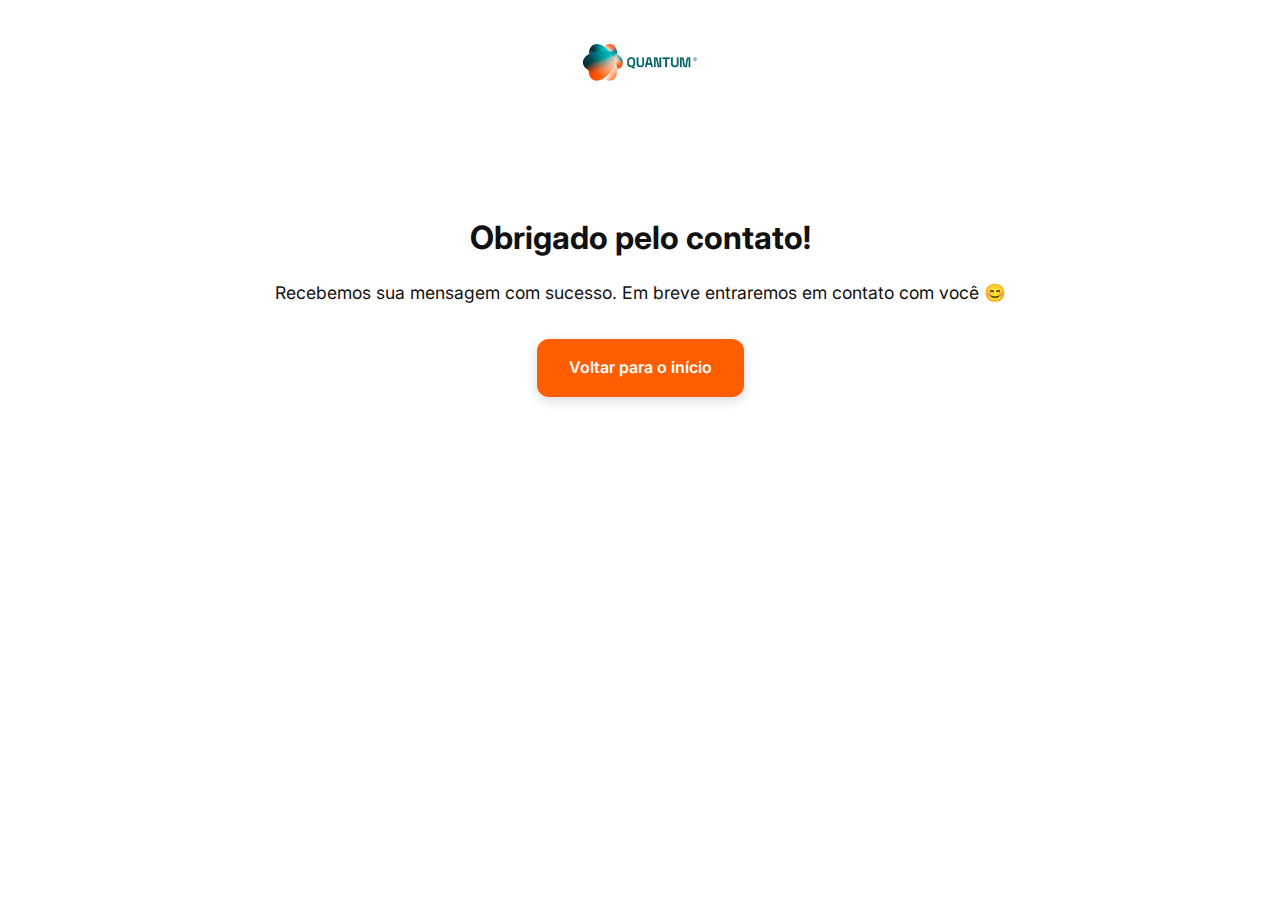
<file: obrigado.html>
<!DOCTYPE html>
<html lang="pt-BR">
<head>
  <meta charset="UTF-8" />
  <meta name="viewport" content="width=device-width, initial-scale=1.0" />
  <title>Mensagem enviada - Quantum Studio</title>

  <!-- Fonte Inter e CSS -->
  <link href="https://fonts.googleapis.com/css2?family=Inter:wght@400;600;800&display=swap" rel="stylesheet" />
  <link rel="stylesheet" href="styles.css" />
</head>

<body>
  <header class="header" style="text-align: center; padding: 2rem 0; border-bottom: none;">
    <img src="imagens/logo.png" alt="Logo Quantum Studio" style="height: 60px;" />
  </header>

  <section class="contato animate-on-scroll">
    <div class="container">
      <h3>Obrigado pelo contato!</h3>
      <p>Recebemos sua mensagem com sucesso. Em breve entraremos em contato com você 😊</p>
      <a href="index.html" class="btn">Voltar para o início</a>
    </div>
  </section>

  <!-- Script de animação ao scroll -->
  <script>
    function animaScroll() {
      const elementos = document.querySelectorAll('.animate-on-scroll');
      const windowTop = window.pageYOffset + window.innerHeight * 0.85;

      elementos.forEach((elemento) => {
        if (windowTop > elemento.offsetTop) {
          elemento.classList.add('ativo');
        } else {
          elemento.classList.remove('ativo');
        }
      });
    }

    window.addEventListener('scroll', animaScroll);
    animaScroll();
  </script>
</body>
</html>
</file>
<file: styles.css>
/* Reset básico */
* {
  margin: 0;
  padding: 0;
  box-sizing: border-box;
}

body {
  font-family: 'Inter', sans-serif;
  background-color: #ffffff;
  color: #111;
  line-height: 1.6;
  scroll-behavior: smooth;
}

.container {
  width: 90%;
  max-width: 1200px;
  margin: 0 auto;
  text-align: center;
}

/* Header */
.header {
  background-color: #fff;
  border-bottom: 1px solid #eee;
  padding: 1rem 0;
  position: sticky;
  top: 0;
  z-index: 10;
}

.header-flex {
  display: flex;
  justify-content: space-between;
  align-items: center;
  flex-wrap: wrap;
}

.logo img {
  height: 50px;
}

.nav ul {
  list-style: none;
  display: flex;
  gap: 2rem;
  flex-wrap: wrap;
  justify-content: center;
}

.nav a {
  text-decoration: none;
  color: #000000;
  font-weight: 500;
  transition: color 0.3s ease;
}

.nav a:hover {
  color: #ff5e00;
}

/* Banner */
.banner-container {
  position: relative;
  width: 100%;
  height: 500px;
  overflow: hidden;
  display: flex;
  align-items: center;
  justify-content: center;
}

.banner-img {
  position: absolute;
  top: 0;
  left: 0;
  width: 100%;
  height: 100%;
  object-fit: cover;
  z-index: 0;
}

.banner-texto {
  position: relative;
  z-index: 1;
  color: white;
  text-align: center;
  padding: 1rem 2rem;
  background: rgba(0, 0, 0, 0.5);
  border-radius: 16px;
  max-width: 90%;
}

.banner-texto h2 {
  font-size: 2.4rem;
  margin-bottom: 0.5rem;
}

.banner-texto p {
  font-size: 1.2rem;
  margin-bottom: 1rem;
}

/* Botões */
.btn {
  background-color: #ff5e00;
  color: white;
  padding: 1rem 2rem;
  border: none;
  border-radius: 12px;
  font-weight: 600;
  font-size: 1rem;
  text-decoration: none;
  display: inline-block;
  transition: background-color 0.3s ease, transform 0.2s ease;
  box-shadow: 0 4px 12px rgba(0, 0, 0, 0.15);
}

.btn:hover {
  background-color: #cc4a00;
  transform: translateY(-2px);
}

/* Seções */
section {
  padding: 5rem 1rem;
}

/* Títulos */
h3 {
  font-size: 2rem;
  margin-bottom: 1rem;
}

/* Grade */
.grid {
  display: grid;
  gap: 2rem;
  grid-template-columns: repeat(auto-fit, minmax(250px, 1fr));
  margin-top: 2rem;
}

.portfolio img {
  width: 100%;
  border-radius: 16px;
  transition: transform 0.3s ease, box-shadow 0.3s ease;
  box-shadow: 0 4px 14px rgba(0, 0, 0, 0.08);
}

.portfolio img:hover {
  transform: scale(1.02);
  box-shadow: 0 8px 24px rgba(0, 0, 0, 0.12);
}

/* Formulário de contato */
.formulario-contato {
  display: flex;
  flex-direction: column;
  gap: 1.2rem;
  margin-top: 2rem;
  max-width: 600px;
  margin-left: auto;
  margin-right: auto;
  padding: 2rem;
  border-radius: 20px;
  background-color: #f9f9f9;
  box-shadow: 0 4px 20px rgba(0, 0, 0, 0.05);
}

.formulario-contato input,
.formulario-contato textarea {
  width: 100%;
  padding: 1rem 1.2rem;
  border: 1px solid #ddd;
  border-radius: 12px;
  font-size: 1rem;
  font-family: 'Inter', sans-serif;
  transition: border-color 0.3s ease, box-shadow 0.3s ease;
  background-color: #fff;
}

.formulario-contato input:focus,
.formulario-contato textarea:focus {
  border-color: #ff5e00;
  box-shadow: 0 0 0 3px rgba(255, 94, 0, 0.2);
  outline: none;
}

.formulario-contato button.btn {
  align-self: center;
  cursor: pointer;
}

/* Página de obrigado */
.contato p {
  font-size: 1.1rem;
  margin-bottom: 2rem;
}

/* WhatsApp flutuante */
.whatsapp-container {
  position: fixed;
  bottom: 20px;
  right: 20px;
  display: flex;
  align-items: center;
  gap: 10px;
  z-index: 1000;
}

.whatsapp-float {
  background-color: #25D366;
  width: 48px;
  height: 48px;
  border-radius: 50%;
  display: flex;
  align-items: center;
  justify-content: center;
  box-shadow: 0 0 10px rgba(0, 0, 0, 0.3);
  transition: transform 0.3s ease;
}

.whatsapp-float:hover {
  transform: scale(1.1);
}

.whatsapp-float img {
  width: 24px;
  height: 24px;
  filter: brightness(0) invert(1);
}

.whatsapp-label {
  background-color: #25D366;
  color: white;
  font-size: 14px;
  padding: 6px 12px;
  border-radius: 20px;
  font-family: sans-serif;
  white-space: nowrap;
}

/* Scroll animation */
.animate-on-scroll {
  opacity: 0;
  transform: translateY(30px);
  transition: opacity 0.8s ease, transform 0.8s ease;
}

.animate-on-scroll.ativo {
  opacity: 1;
  transform: translateY(0);
}

/* Rodapé */
.footer {
  background-color: #111;
  color: #fff;
  text-align: center;
  padding: 2rem 0;
  font-size: 0.9rem;
}

/* Responsividade */
@media (max-width: 768px) {
  .nav ul {
    flex-direction: column;
    gap: 1rem;
  }

  .header-flex {
    justify-content: center;
  }

  .banner-container {
    height: 400px;
  }

  .banner-texto {
    padding: 1rem;
    max-width: 95%;
  }

  .banner-texto h2 {
    font-size: 1.8rem;
  }

  .banner-texto p {
    font-size: 1rem;
  }

  section {
    padding: 3rem 1rem;
  }

  h3 {
    font-size: 1.6rem;
  }

  .grid {
    grid-template-columns: 1fr;
  }

  .whatsapp-label {
    display: none;
  }

  .whatsapp-float {
    width: 40px;
    height: 40px;
  }

  .whatsapp-float img {
    width: 20px;
    height: 20px;
  }

  .formulario-contato {
    width: 100%;
    padding: 1.5rem;
  }
}
</file>
